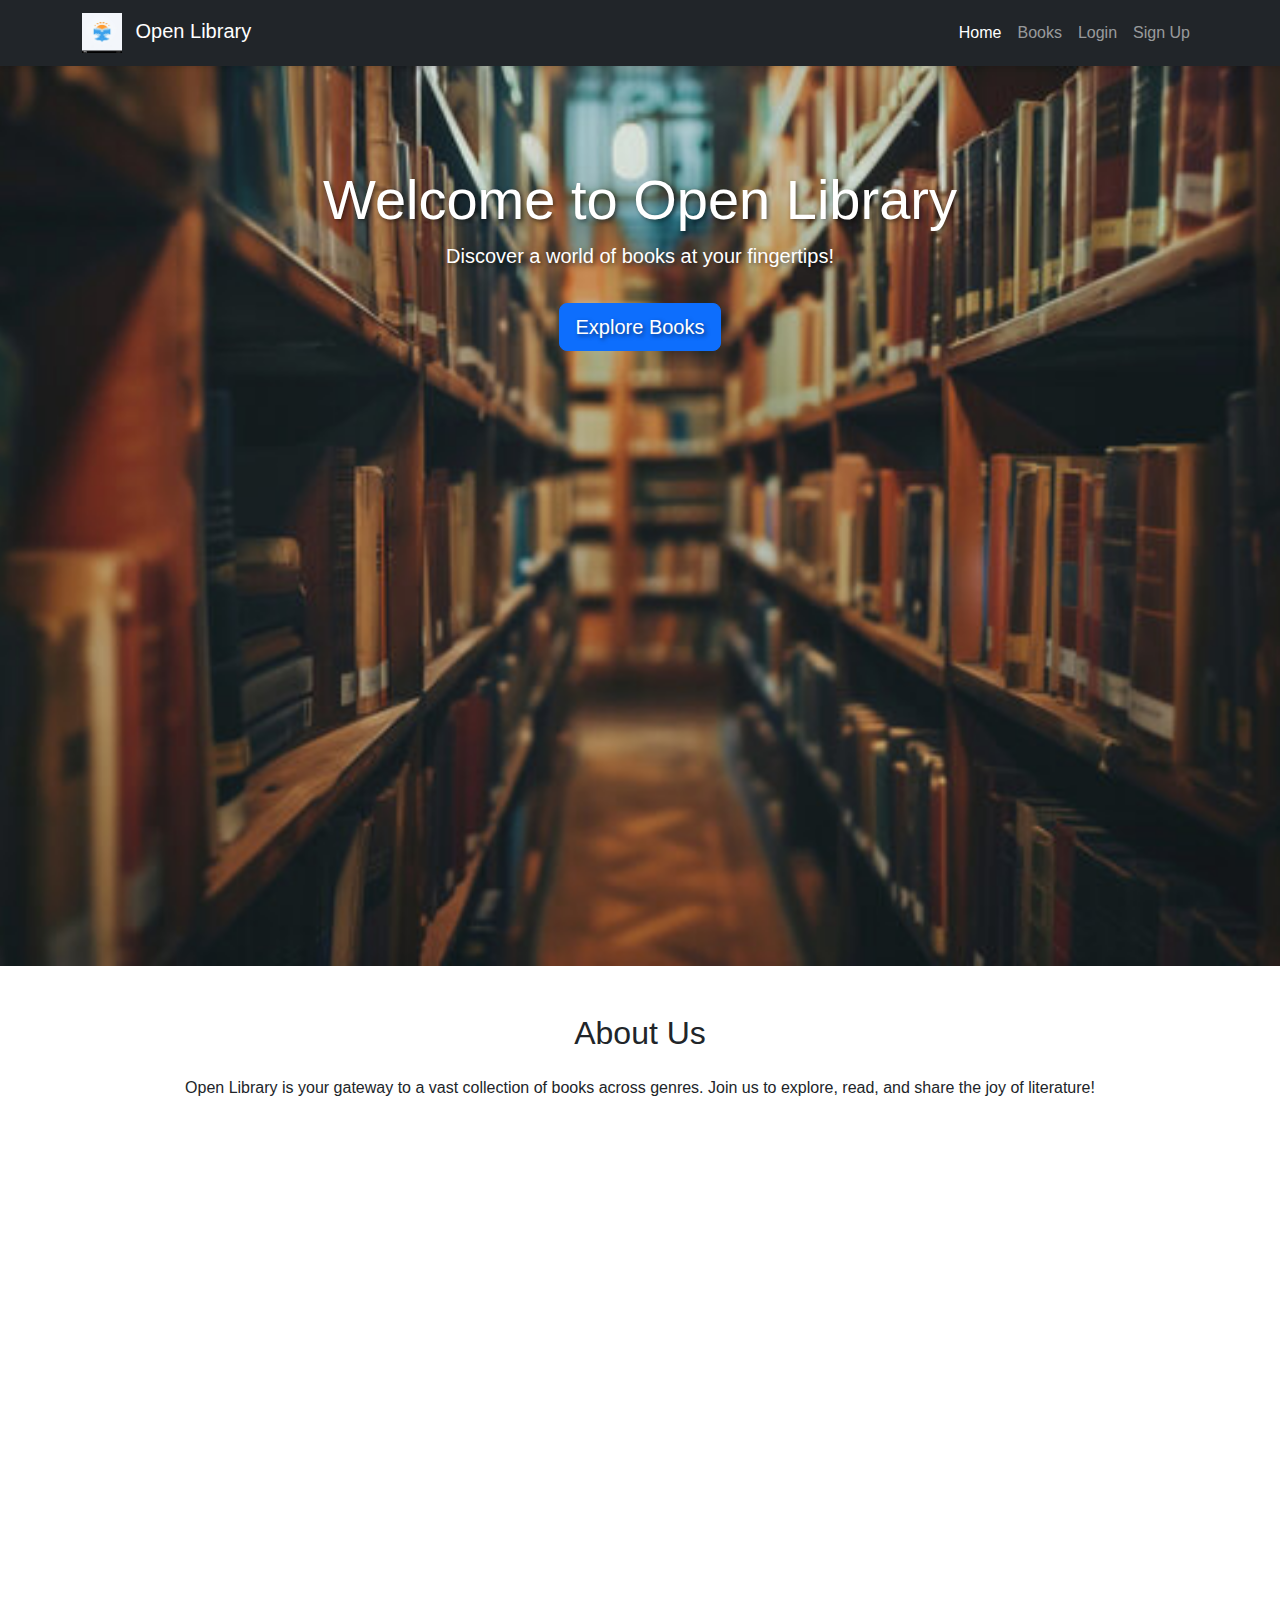
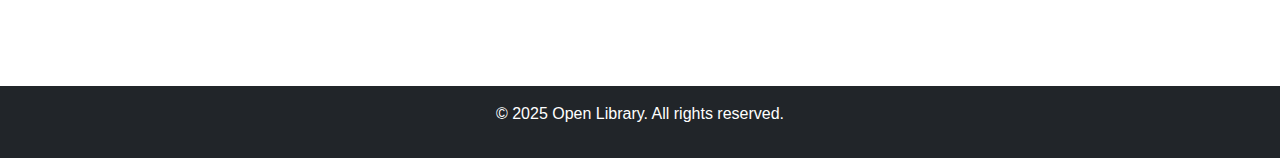
<file: index.html>
<!DOCTYPE html>
<html lang="en">
<head>
    <meta charset="UTF-8">
    <meta name="viewport" content="width=device-width, initial-scale=1.0">
    <title>Open Library - Home</title>
    <link href="https://cdn.jsdelivr.net/npm/bootstrap@5.3.0/dist/css/bootstrap.min.css" rel="stylesheet">
    <link href="https://cdnjs.cloudflare.com/ajax/libs/animate.css/4.1.1/animate.min.css" rel="stylesheet">
    <link rel="stylesheet" href="style.css">
</head>
<body>
    <!-- Navigation Bar -->
    <nav class="navbar navbar-expand-lg navbar-dark bg-dark">
        <div class="container" >
            <a class="navbar-brand" href="index.html"><img src="/images/logo.jpg" alt="Logo" width="40" height="40" class="me-2">
              Open Library</a>
            <button class="navbar-toggler" type="button" data-bs-toggle="collapse" data-bs-target="#navbarNav">
                <span class="navbar-toggler-icon"></span>
            </button>
            <div class="collapse navbar-collapse" id="navbarNav">
                <ul class="navbar-nav ms-auto">
                    <li class="nav-item"><a class="nav-link active" href="index.html">Home</a></li>
                    <li class="nav-item"><a class="nav-link" href="books.html">Books</a></li>
                    <li class="nav-item"><a class="nav-link" href="login.html">Login</a></li>
                    <li class="nav-item"><a class="nav-link" href="signup.html">Sign Up</a></li>
                </ul>
            </div>
        </div>
    </nav>

    <!-- Hero Section -->
    <section class="hero-section text-center text-white" style="background-image: url(/images/bg.jpg);">
        <div class="container">
            <h1 class="display-4 animate__animated animate__fadeInDown">Welcome to Open Library</h1>
            <p class="lead animate__animated animate__fadeInUp">Discover a world of books at your fingertips!</p>
            <a href="books.html" class="btn btn-primary btn-lg mt-3 animate__animated animate__pulse animate__infinite">Explore Books</a>
        </div>
    </section>

    <!-- About Section -->
    <section class="py-5">
        <div class="container">
            <h2 class="text-center mb-4 animate__animated animate__fadeIn">About Us</h2>
            <p class="text-center">Open Library is your gateway to a vast collection of books across genres. Join us to explore, read, and share the joy of literature!</p>
        </div>
    </section>

    <!-- Footer -->
    <footer class="bg-dark text-white text-center py-3">
        <p>&copy; 2025 Open Library. All rights reserved.</p>
    </footer>

    <script src="https://cdn.jsdelivr.net/npm/bootstrap@5.3.0/dist/js/bootstrap.bundle.min.js"></script>
</body>
</html>
</file>
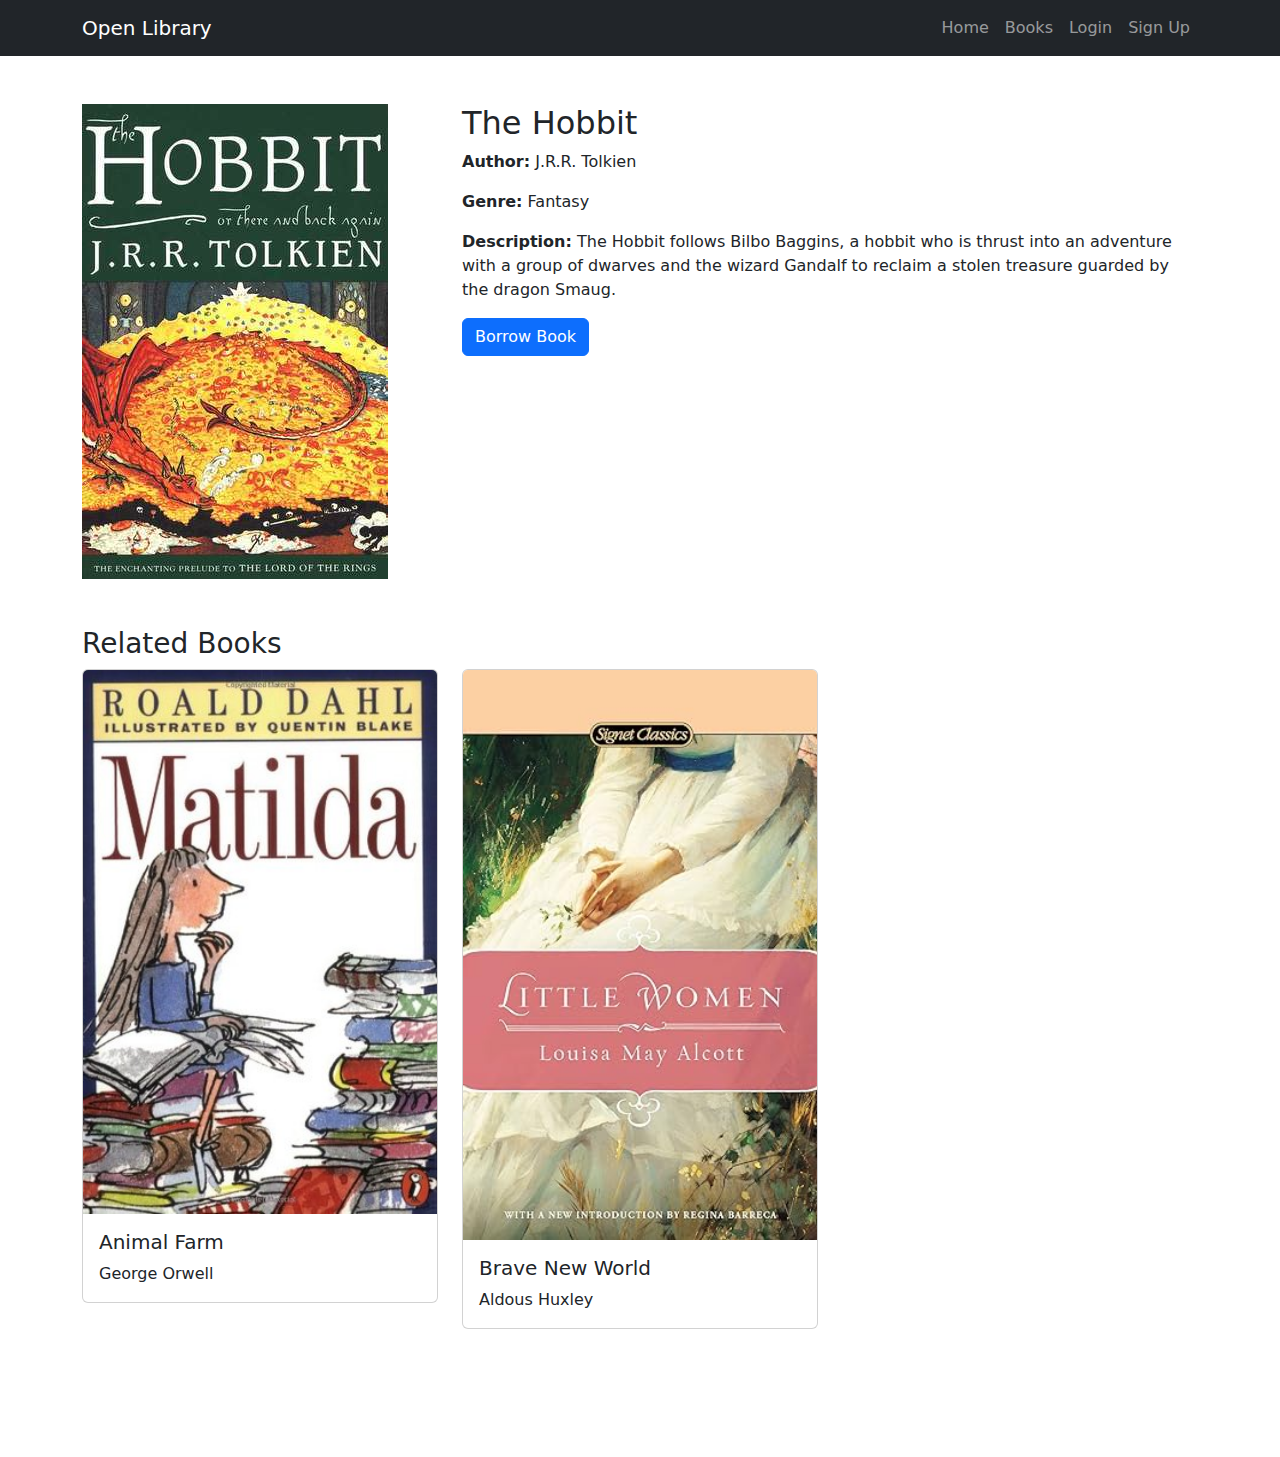
<file: book1.html>
<!DOCTYPE html>
<html lang="en">
<head>
    <meta charset="UTF-8">
    <meta name="viewport" content="width=device-width, initial-scale=1.0">
    <title>The Hobbit - Open Library</title>
    <link href="https://cdn.jsdelivr.net/npm/bootstrap@5.3.0/dist/css/bootstrap.min.css" rel="stylesheet">
    <link href="https://cdnjs.cloudflare.com/ajax/libs/animate.css/4.1.1/animate.min.css" rel="stylesheet">
    <!-- <link rel="stylesheet" href="style.css"> -->
</head>
<body>
    <!-- Navigation Bar -->
    <nav class="navbar navbar-expand-lg navbar-dark bg-dark">
        <div class="container">
            <a class="navbar-brand" href="index.html">Open Library</a>
            <button class="navbar-toggler" type="button" data-bs-toggle="collapse" data-bs-target="#navbarNav">
                <span class="navbar-toggler-icon"></span>
            </button>
            <div class="collapse navbar-collapse" id="navbarNav">
                <ul class="navbar-nav ms-auto">
                    <li class="nav-item"><a class="nav-link" href="index.html">Home</a></li>
                    <li class="nav-item"><a class="nav-link" href="books.html">Books</a></li>
                    <li class="nav-item"><a class="nav-link" href="login.html">Login</a></li>
                    <li class="nav-item"><a class="nav-link" href="signup.html">Sign Up</a></li>
                </ul>
            </div>
        </div>
    </nav>

    <!-- Book Details -->
    <section class="py-5">
        <div class="container">
            <div class="row">
                <div class="col-md-4  animate__animated animate__fadeInLeft">
                    <img src="/images/hobbit.jpg" class="img-fluid book-img" alt="The Hobbit">
                </div>
                <div class="col-md-8 animate__animated animate__fadeInRight">
                    <h2>The Hobbit</h2>
                    <p><strong>Author:</strong> J.R.R. Tolkien</p>
                    <p><strong>Genre:</strong> Fantasy</p>
                    <p><strong>Description:</strong> The Hobbit follows Bilbo Baggins, a hobbit who is thrust into an adventure with a group of dwarves and the wizard Gandalf to reclaim a stolen treasure guarded by the dragon Smaug.</p>
                    <a href="#" class="btn btn-primary">Borrow Book</a>
                </div>
            </div>
           <h3 class="mt-5">Related Books</h3>
            <div class="row">
                <div class="col-md-4 mb-4">
                    <div class="card book-card">
                        <img src="/images/matilida.jpg" class="card-img-top" alt="Animal Farm">
                        <div class="card-body">
                            <h5 class="card-title">Animal Farm</h5>
                            <p class="card-text">George Orwell</p>
                        </div>
                    </div>
                </div>
                <div class="col-md-4 mb-4">
                    <div class="card book-card">
                        <img src="/images/little women.jpg" class="card-img-top" alt="Brave New World">
                        <div class="card-body">
                            <h5 class="card-title">Brave New World</h5>
                            <p class="card-text">Aldous Huxley</p>
                        </div>
                    </div>
                </div>
            </div>
        </div>
    </section>

    <!-- Footer -->
    <footer class="bg-white text-white text-center py-2">
        <p>&copy; 2025 Open Library. All rights reserved.</p>
    </footer>

    <script src="https://cdn.jsdelivr.net/npm/bootstrap@5.3.0/dist/js/bootstrap.bundle.min.js"></script>
</body>
</html>
</file>
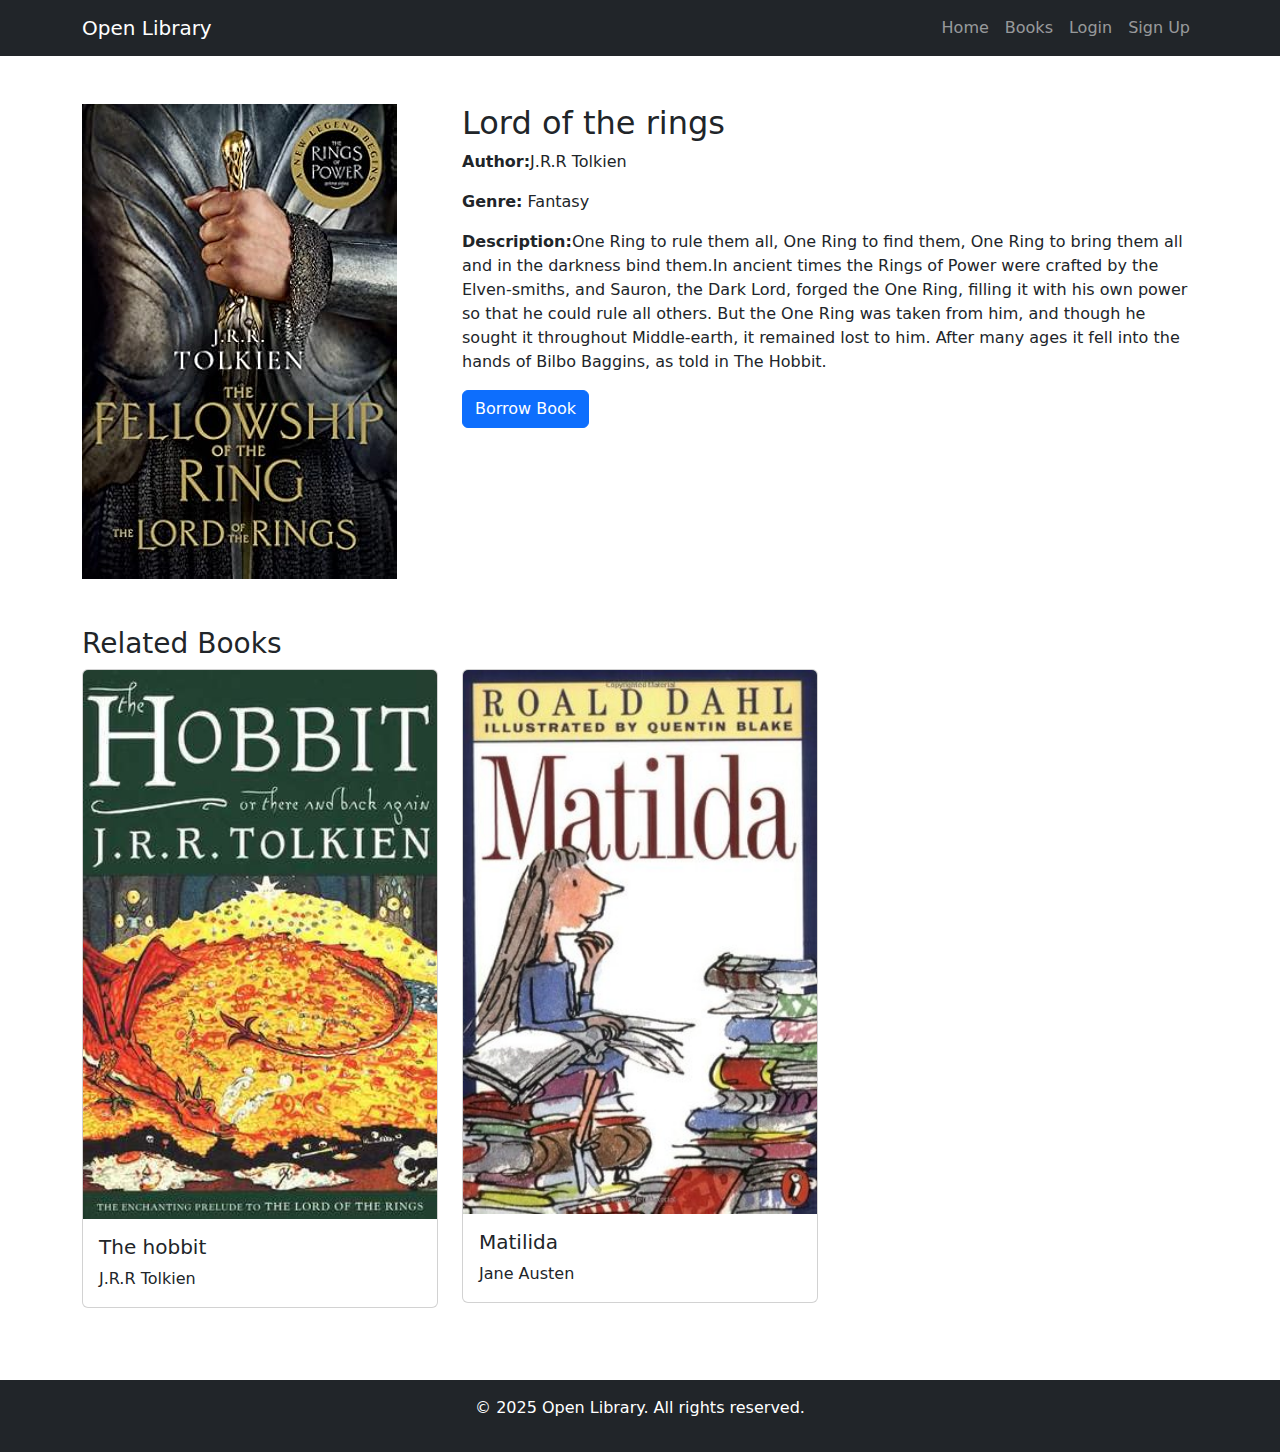
<file: book3.html>
<!DOCTYPE html>
<html lang="en">
<head>
    <meta charset="UTF-8">
    <meta name="viewport" content="width=device-width, initial-scale=1.0">
    <title>Pride and Prejudice - Open Library</title>
    <link href="https://cdn.jsdelivr.net/npm/bootstrap@5.3.0/dist/css/bootstrap.min.css" rel="stylesheet">
    <link href="https://cdnjs.cloudflare.com/ajax/libs/animate.css/4.1.1/animate.min.css" rel="stylesheet">
    <!-- <link rel="stylesheet" href="styles.css"> -->
</head>
<body>
    <!-- Navigation Bar -->
    <nav class="navbar navbar-expand-lg navbar-dark bg-dark">
        <div class="container">
            <a class="navbar-brand" href="index.html">Open Library</a>
            <button class="navbar-toggler" type="button" data-bs-toggle="collapse" data-bs-target="#navbarNav">
                <span class="navbar-toggler-icon"></span>
            </button>
            <div class="collapse navbar-collapse" id="navbarNav">
                <ul class="navbar-nav ms-auto">
                    <li class="nav-item"><a class="nav-link" href="index.html">Home</a></li>
                    <li class="nav-item"><a class="nav-link" href="books.html">Books</a></li>
                    <li class="nav-item"><a class="nav-link" href="login.html">Login</a></li>
                    <li class="nav-item"><a class="nav-link" href="signup.html">Sign Up</a></li>
                </ul>
            </div>
        </div>
    </nav>

    <!-- Book Details -->
    <section class="py-5">
        <div class="container">
            <div class="row">
                <div class="col-md-4 animate__animated animate__fadeInLeft">
                    <img src="/images/lord of the rings.jpg" class="img-fluid book-img" alt="Pride and Prejudice">
                </div>
                <div class="col-md-8 animate__animated animate__fadeInRight">
                    <h2>Lord of the rings</h2>
                    <p><strong>Author:</strong>J.R.R Tolkien</p>
                    <p><strong>Genre:</strong> Fantasy</p>
                    <p><strong>Description:</strong>One Ring to rule them all, One Ring to find them, One Ring to bring them all and in the darkness bind them.In ancient times the Rings of Power were crafted by the Elven-smiths, and Sauron, the Dark Lord, forged the One Ring, filling it with his own power so that he could rule all others. But the One Ring was taken from him, and though he sought it throughout Middle-earth, it remained lost to him. After many ages it fell into the hands of Bilbo Baggins, as told in The Hobbit.</p>
                    <a href="#" class="btn btn-primary">Borrow Book</a>
                </div>
            </div>
            <h3 class="mt-5">Related Books</h3>
            <div class="row">
                <div class="col-md-4 mb-4">
                    <div class="card book-card">
                        <img src="/images/hobbit.jpg" class="card-img-top" alt="Sense and Sensibility">
                        <div class="card-body">
                            <h5 class="card-title">The hobbit</h5>
                            <p class="card-text">J.R.R Tolkien</p>
                        </div>
                    </div>
                </div>
                <div class="col-md-4 mb-4">
                    <div class="card book-card">
                        <img src="/images/matilida.jpg" class="card-img-top" alt="Emma">
                        <div class="card-body">
                            <h5 class="card-title">Matilida</h5>
                            <p class="card-text">Jane Austen</p>
                        </div>
                    </div>
                </div>
            </div>
        </div>
    </section>

    <!-- Footer -->
    <footer class="bg-dark text-white text-center py-3">
        <p>&copy; 2025 Open Library. All rights reserved.</p>
    </footer>

    <script src="https://cdn.jsdelivr.net/npm/bootstrap@5.3.0/dist/js/bootstrap.bundle.min.js"></script>
</body>
</html>
</file>
<file: style.css>
/* Hero Section */
.hero-section {
    background-size: cover;
    background-position: center;
    padding: 100px 0;
    color: white;
    text-shadow: 2px 2px 4px rgba(0, 0, 0, 0.5);
    background-repeat: no-repeat;
    height: 100vh;
}

/* Book Card Hover Effect */
.book-card {
    transition: transform 0.3s ease, box-shadow 0.3s ease;
}

.book-card:hover {
    transform: translateY(-10px);
    box-shadow: 0 8px 16px rgba(0, 0, 0, 0.2);
}

/* Book Image Styling */
.book-img {
    max-width: 100%;
    height: auto;
    border-radius: 8px;
    box-shadow: 0 4px 8px rgba(0, 0, 0, 0.1);
}

/* Button Hover Animation */
.btn-primary {
    transition: background-color 0.3s ease;
}

.btn-primary:hover {
    background-color: #0056b3;
}

/* General Styling */
body {
    font-family: 'Arial', sans-serif;
}

section {
    min-height: 80vh;
}

.card {
    border: none;
    border-radius: 10px;
}

.navbar {
    box-shadow: 0 2px 4px rgba(0, 0, 0, 0.1);
}
.row{

  height: 300px;
  object-fit: cover;
}
/* Uniform size for book cover images in cards */
.card-img-top {
    width: 100%; /* Ensures the image fills the card's width */
    height: 400px; /* Set a fixed height (adjust as needed) */
    object-fit: cover; /* Maintains aspect ratio and crops if necessary */
    border-radius: 8px 8px 0 0; /* Matches card's top corners */
}

/* General card styling */
.book-card {
    transition: transform 0.3s ease, box-shadow 0.3s ease;
    border: none;
    border-radius: 10px;
}

.book-card:hover {
    transform: translateY(-10px);
    box-shadow: 0 8px 16px rgba(0, 0, 0, 0.2);
}

/* Section padding and alignment */
section {
    padding: 60px 0; /* Adjust padding as needed */
}

h2 {
    font-size: 2rem;
    margin-bottom: 1.5rem;
}

/* Footer styling */
footer {
    background-color: #f8f9fa;
    padding: 10px 0;
    position: relative;
    bottom: 0;
    width: 100%;
}

/* Responsive adjustments */
@media (max-width: 768px) {
    .col-md-3 {
        flex: 0 0 50%; /* Two columns on smaller screens */
        max-width: 50%;
    }
    .card-img-top {
        height: 300px; /* Reduced height for smaller screens */
    }
}

@media (max-width: 576px) {
    .col-md-3 {
        flex: 0 0 100%; /* One column on very small screens */
        max-width: 100%;
    }
}
</file>
